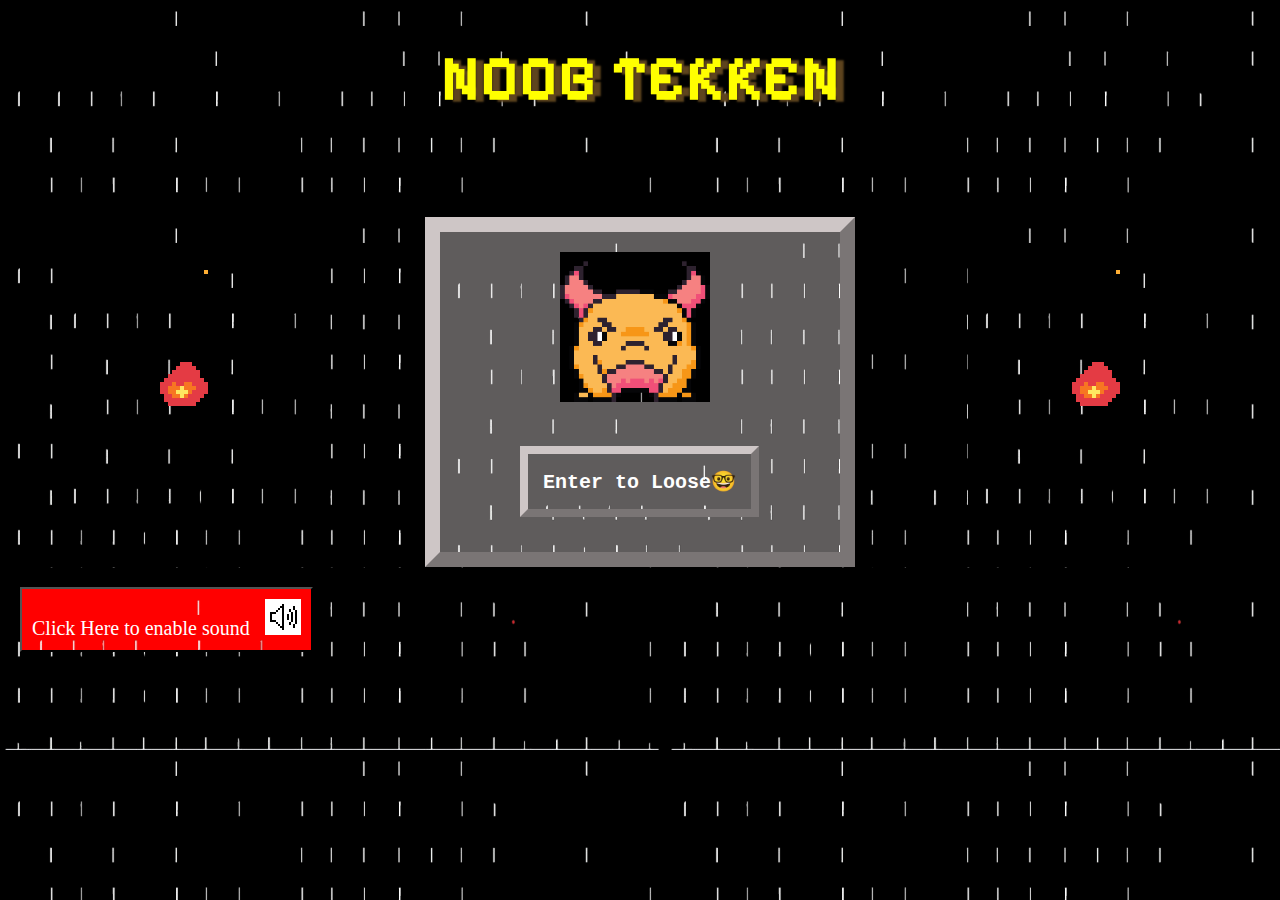
<file: index.html>
<!DOCTYPE html>
<html lang="en">
<head>
    <meta charset="UTF-8">
    <meta name="viewport" content="width=device-width, initial-scale=1.0">
    <title>Noob Tekken</title>
    <link href="https://fonts.googleapis.com/css2?family=Pixelify+Sans&display=swap" rel="stylesheet">
    <link rel="stylesheet" href="main.css">
</head>
<body>
    
    <header>
        <div class="heading">
            <h1>NOOB TEKKEN</h1>
        </div>
    </header>

    <section>
        <div id="main-block">
            <div class="fire">
                <img src="assets/images/fire.gif" alt="fire">
            </div>
            <div id="fight">
                <div id="monster" ><img src="assets/images/monster.gif" alt=" yellow monster"></div>
                <button href="game.html" id="button">Enter to Loose🤓</button>
            </div>
            <div class = "fire">
                <img src="assets/images/fire.gif" alt="">
            </div>
        </div>
    </section>
    <button id="audio">Click Here to enable sound <img src="assets/images/audio.png" style="background-color: white; margin-left:10px; padding:2px;" alt="audio"></button>
</body>
<script src="main.js"></script>
</html>
</file>
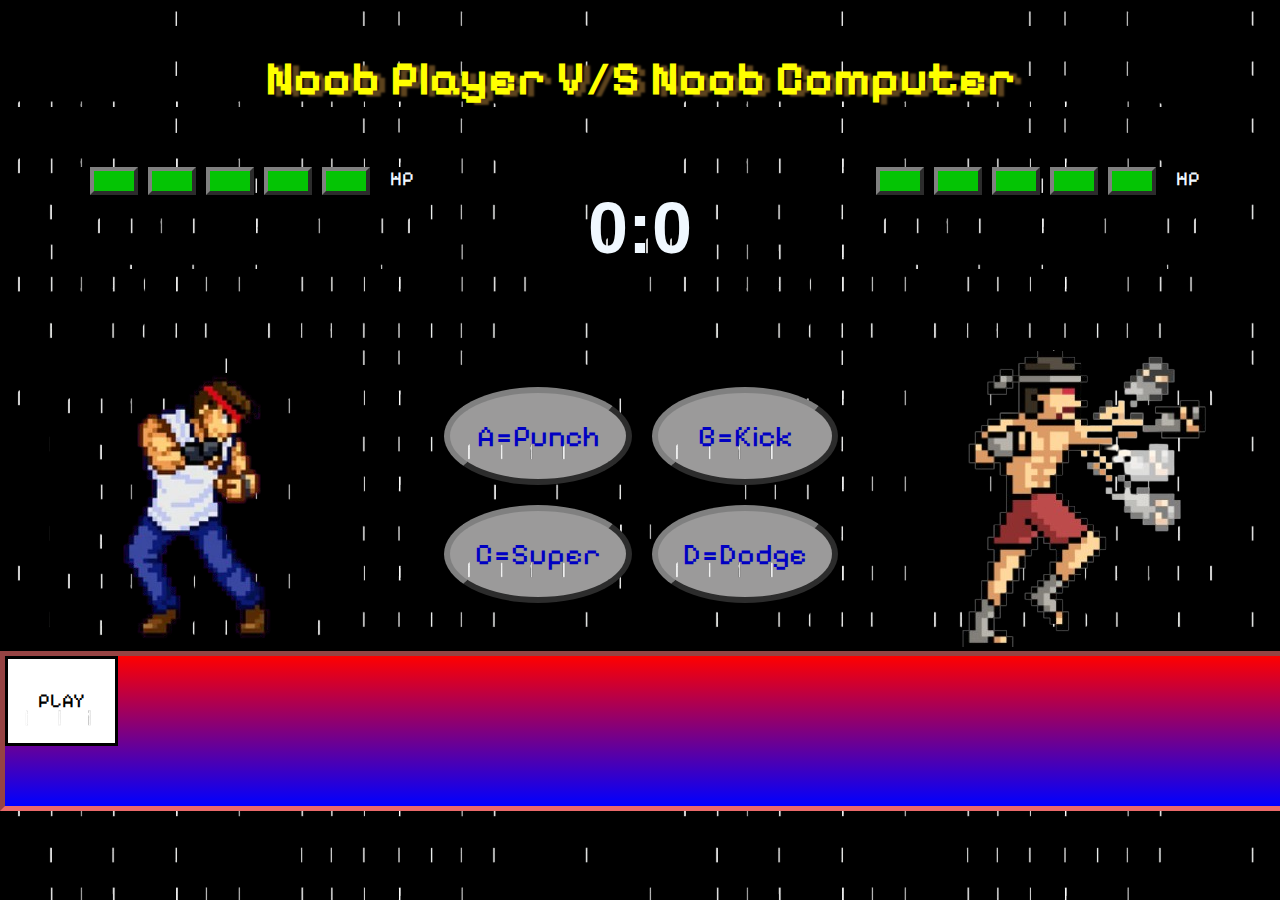
<file: game.html>
<!DOCTYPE html>
<html lang="en">
<head>
    <meta charset="UTF-8">
    <meta name="viewport" content="width=device-width, initial-scale=1.0">
    <title>Main Game Page</title>
    <link rel="stylesheet" href="game.css">
    <link href="https://fonts.googleapis.com/css2?family=Pixelify+Sans&display=swap" rel="stylesheet">
</head>
<body>
    <h1 id="main-heading">Noob Player V/S Noob Computer</h1>
    <div id="hprow">
        <div id="noob1">
            <div class="hp hp11"></div>
            <div class="hp hp12"></div>
            <div class="hp hp13"></div>
            <div class="hp hp14"></div>
            <div class="hp hp15"></div>
            <div class="hpHeading">HP</div>
        </div>
        <div id="score">
            <h2 id="score1">0</h2><h2>:</h2><h2 id="score2">0</h2>
        </div>
        <div id="noob2">
            <div class="hp hp21"></div>
            <div class="hp hp22"></div>
            <div class="hp hp23"></div>
            <div class="hp hp24"></div>
            <div class="hp hp25"></div>
            <div class="hpHeading">HP</div>
        </div>
    </div>
    <div id="play">
        <div id="fighter1">
            <img id='player1' src="assets/images/fighter1.png" alt="fighter1">
        </div>

        <div id="control">
            <button class="btn " id="A">A=Punch</button>
            <button class="btn " id="B">B=Kick</button>
            <button class="btn " id="C">C=Super</button>
            <button class="btn " id="D">D=Dodge</button>
        </div>
        <div id="fighter2">
            <img id='player2' src="assets/images/fighter2.png" alt="fighter2">
        </div>
    </div>
    <div id="stage">
        <button id="playbtn">PLAY</button>
    </div>
</body>
<script src="game.js"></script>
</html>
</file>
<file: main.css>
*{
    background-color: black;
    margin: 0;
    padding: 0;
    background-image: url("assets/images/background.png");
    
}

.heading{
    color:yellow;
    font-family: 'Pixelify Sans', sans-serif;
    text-align: center;
    margin: 40px;
    font-size: 2em;
    text-shadow: 8px 2px 2px rgb(94, 68, 30);
}

#main-block{
    margin-top: 100px;
    display: flex;
    align-items: center;
    justify-content: space-around;
}

#fight{
    border: 15px outset rgb(206, 198, 198);
    height: 320px;
    width: 400px;
    background-color: rgb(95, 92, 92);
}
#monster{
    background-color: rgb(95, 92, 92);
}
#monster img{
    height: 150px;
    width: 150px;
    margin-top: 20px;
    margin-left: 30%;
}

#button{
    cursor: pointer;
    color:white;
    margin-top: 40px;
    margin-left: 20%;
    padding: 15px;
    background-color: rgb(95, 92, 92);
    border: 8px outset rgb(206, 198, 198);
    font-size: 20px;
    font-family: 'Courier New', Courier, monospace;
    font-weight: bold;
}

#button:hover{
        background-color: rgb(35, 94, 44);
        color: rgb(224, 156, 248);
}

#audio{
    color:white;
    cursor: pointer;
    margin: 20px ;
    font-size: 20px;
    margin-left: 20px; 
    background-color: red;
    padding: 10px;
    font-family: Georgia, 'Times New Roman', Times;
}
</file>
<file: game.css>
*{
    background-color: black;
    margin: 0;
    padding: 0;
    font-family: 'Pixelify Sans', sans-serif;

    background-image: url("assets/images/background.png");

}

h1{
    text-align: center;
    color: yellow;
    font-size: 3em;
    text-shadow: 8px 2px 2px rgb(94, 68, 30);
    margin-top: 50px;
}

#hprow{
    display: flex;
    justify-content: space-between;
}
#noob1,#noob2{
    display: flex;
    margin-top: 60px;
}

.hp{
    margin-left:10px;
    background-color: rgb(4, 196, 4);
    height: 20px;
    width: 40px;
    border: 4px outset grey;
}

#noob1{
    margin-left: 80px;
}

#noob2{
    margin-right: 80px;
}

.hpHeading{
    margin-left: 20px;
    color:aliceblue;
    font-size: 20px;
    align-items: center;
}

#play{
    display: flex;
    margin-top: 70px;
    align-items: center;
    justify-content: space-around;
}

#control{
    display: grid;
    grid-template-columns: auto auto;
    grid-template-rows: auto auto;
    gap: 20px;
}

#score{
    display: flex;
    margin-top: 80px;
    font-size: 3em;
    color: aliceblue;
}
#score h2{
    font-family:'Gill Sans', 'Gill Sans MT', Calibri, 'Trebuchet MS', sans-serif ;

}
.btn{
    background-color: rgb(155, 154, 154);
    padding: 25px;
    font-size: 30px;
    border: 6px outset gray;
    color: rgb(0, 0, 194);
    border-radius: 50%;
    cursor: pointer;
}
/* fighter2 (noob computer) */
#player2{
    transform: scalex(-1);
}

#stage{
    background-image: linear-gradient(red,blue);
    height: 150px;
    width: 100%;
    border: 5px inset rgb(234, 105, 105);
}

#stage button{
    background-color: white;
    padding: 30px;
    font-size: 20px;
    border: 3px solid black;
    cursor:pointer;
}




#player1,#player2{
    animation: shake 0.5s;
    animation-iteration-count: infinite;
}

@keyframes shake {
    0% { transform: translate(1px, 1px) rotate(0deg); }
    10% { transform: translate(-1px, -2px) rotate(-1deg); }
    20% { transform: translate(-3px, 0px) rotate(1deg); }
    30% { transform: translate(3px, 2px) rotate(0deg); }
    40% { transform: translate(1px, -1px) rotate(1deg); }
    50% { transform: translate(-1px, 2px) rotate(-1deg); }
    60% { transform: translate(-3px, 1px) rotate(0deg); }
    70% { transform: translate(3px, 1px) rotate(-1deg); }
    80% { transform: translate(-1px, -1px) rotate(1deg); }
    90% { transform: translate(1px, 2px) rotate(0deg); }
    100% { transform: translate(1px, -2px) rotate(-1deg); }
  }
</file>
